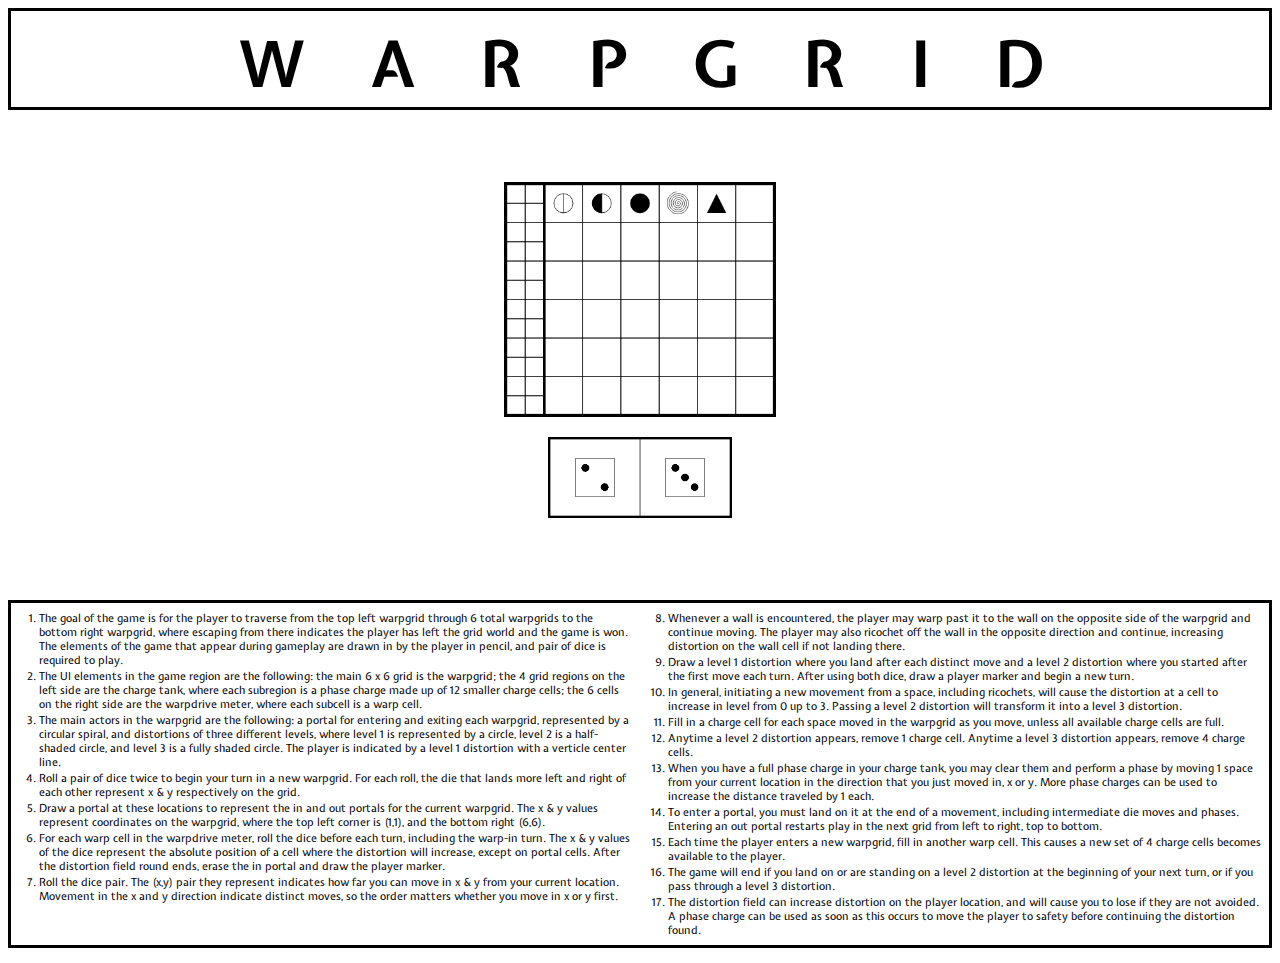
<file: index.html>
<!DOCTYPE html>
<html lang="en-US">
  <head>
    <meta charset="utf-8">
    <meta name="viewport" content="width=device-width, initial-scale=1">
    <title>Warpgrid</title>

    <link href="css/style-canvas.css" rel="stylesheet" type="text/css">
    <link href="https://fonts.googleapis.com/css?family=Expletus+Sans" rel="stylesheet">
  </head>
  <body>
    <header>
      <h1>WARPGRID</h1>
    </header>


    <main id="main-container">
      <div id="aside-left" class="main-box aside-box">
      </div>
      <div id="gameboard" class="main-box canvas-container">
        <canvas id="warpgrid" class="canvas-box" width="420" height="360"></canvas>
        <canvas id="dice-box" class="canvas-box" width="420" height="180"></canvas>
      </div>
      <div id="aside-right" class="main-box aside-box">
      </div>
    </main>

    <article id="text-container">
      <section id="left-column" class="text-box">
        <ol>
          <li>The goal of the game is for the player to traverse from the top left warpgrid through 6 total warpgrids to the bottom right warpgrid, where escaping from there indicates the player has left the grid world and the game is won. The elements of the game that appear during gameplay are drawn in by the player in pencil, and pair of dice is required to play.</li>
          <li>The UI elements in the game region are the following: the main 6 x 6 grid is the warpgrid; the 4 grid regions on the left side are the charge tank, where each subregion is a phase charge made up of 12 smaller charge cells; the 6 cells on the right side are the warpdrive meter, where each subcell is a warp cell.</li>
          <li>The main actors in the warpgrid are the following: a portal for entering and exiting each warpgrid, represented by a circular spiral, and distortions of three different levels, where level 1 is represented by a circle, level 2 is a half-shaded circle, and level 3 is a fully shaded circle. The player is indicated by a level 1 distortion with a verticle center line.</li>
          <li>Roll a pair of dice twice to begin your turn in a new warpgrid. For each roll, the die that lands more left and right of each other represent x & y respectively on the grid.
          <li>Draw a portal at these locations to represent the in and out portals for the current warpgrid. The x & y values represent coordinates on the warpgrid, where the top left corner is (1,1), and the bottom right (6,6).
          <li>For each warp cell in the warpdrive meter, roll the dice before each turn, including the warp-in turn. The x & y values of the dice represent the absolute position of a cell where the distortion will increase, except on portal cells. After the distortion field round ends, erase the in portal and draw the player marker.
          <li>Roll the dice pair. The (x,y) pair they represent indicates how far you can move in x & y from your current location. Movement in the x and y direction indicate distinct moves, so the order matters whether you move in x or y first.</li>
        </ol>
      </section>
      <section id="right-column" class="text-box">
        <ol start="8">
          <li>Whenever a wall is encountered, the player may warp past it to the wall on the opposite side of the warpgrid and continue moving. The player may also ricochet off the wall in the opposite direction and continue, increasing distortion on the wall cell if not landing there.</li>
          <li>Draw a level 1 distortion where you land after each distinct move and a level 2 distortion where you started after the first move each turn. After using both dice, draw a player marker and begin a new turn.</li>
          <li>In general, initiating a new movement from a space, including ricochets, will cause the distortion at a cell to increase in level from 0 up to 3. Passing a level 2 distortion will transform it into a level 3 distortion.</li>
          <li>Fill in a charge cell for each space moved in the warpgrid as you move, unless all available charge cells are full.</li>
          <li>Anytime a level 2 distortion appears, remove 1 charge cell. Anytime a level 3 distortion appears, remove 4 charge cells.</li>
          <li>When you have a full phase charge in your charge tank, you may clear them and perform a phase by moving 1 space from your current location in the direction that you just moved in, x or y. More phase charges can be used to increase the distance traveled by 1 each.</li>
          <li>To enter a portal, you must land on it at the end of a movement, including intermediate die moves and phases. Entering an out portal restarts play in the next grid from left to right, top to bottom.</li>
          <li>Each time the player enters a new warpgrid, fill in another warp cell. This causes a new set of 4 charge cells becomes available to the player.</li>
          <li>The game will end if you land on or are standing on a level 2 distortion at the beginning of your next turn, or if you pass through a level 3 distortion.</li>
          <li>The distortion field can increase distortion on the player location, and will cause you to lose if they are not avoided. A phase charge can be used as soon as this occurs to move the player to safety before continuing the distortion found.</li>
        </ol>
      </section>
    </article>

    <script
      src="https://code.jquery.com/jquery-3.3.1.js"
      integrity="sha256-2Kok7MbOyxpgUVvAk/HJ2jigOSYS2auK4Pfzbm7uH60="
      crossorigin="anonymous">
    </script>
    <script src="scripts/warpgrid-canvas.js"></script>
  </body>
</html>
</file>
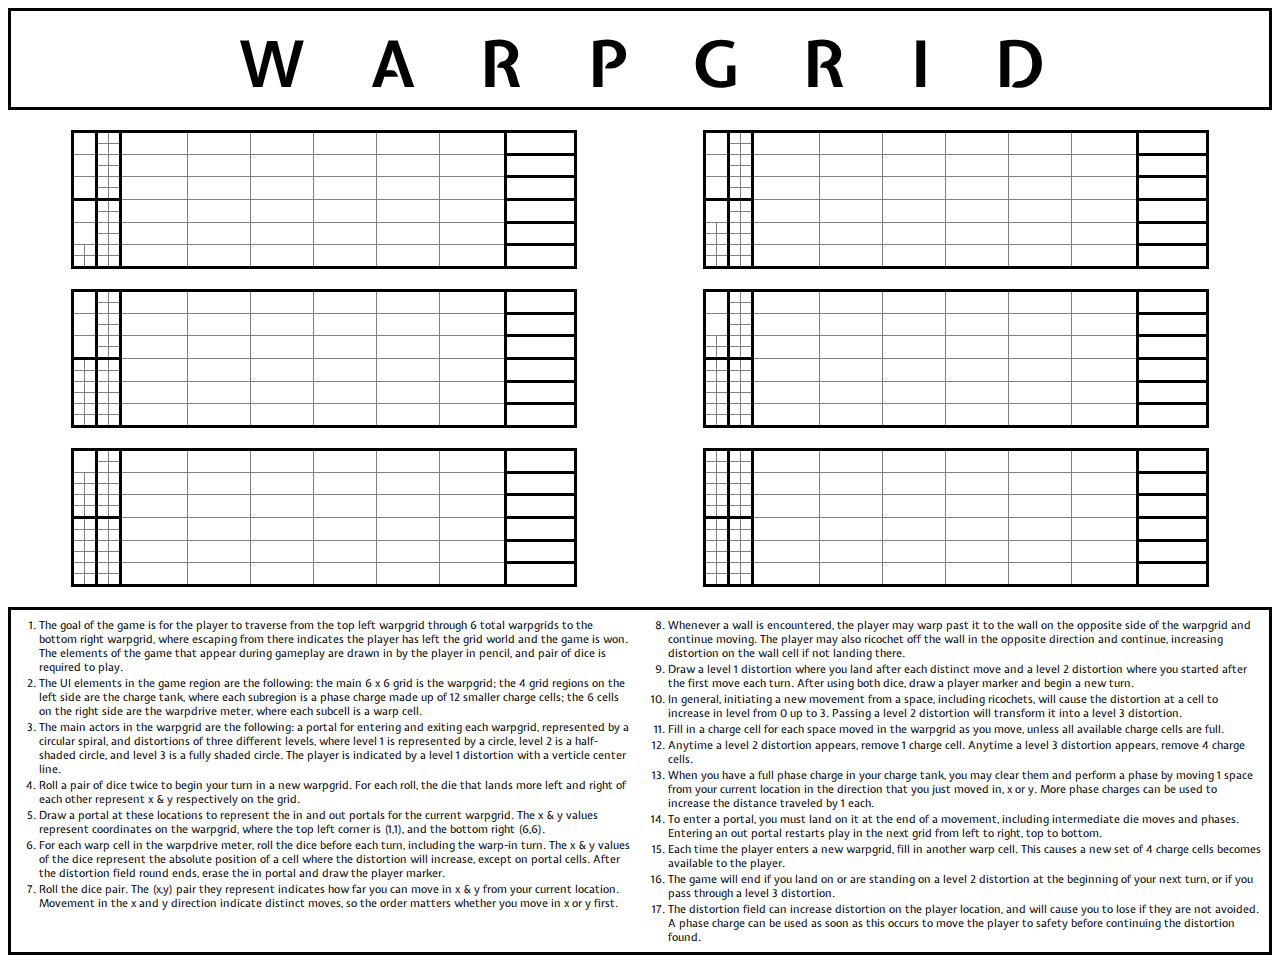
<file: index-six-table.html>
<!DOCTYPE html>
<html lang="en-US">
  <head>
    <meta charset="utf-8">
    <meta name="viewport" content="width=device-width, initial-scale=1">
    <title>Warpgrid</title>

    <link href="css/style.css" rel="stylesheet" type="text/css">
    <link href="https://fonts.googleapis.com/css?family=Expletus+Sans" rel="stylesheet">
  </head>
  <body>
    <header>
      <h1>WARPGRID</h1>
    </header>


    <main id="table-container">

      <table id="grid-one" class="table-box">
        <colgroup class="chargetank" span="2">
          <col class="chargetank-col">
          <col class="chargetank-col">
        </colgroup>
        <colgroup class="chargetank" span="2">
          <col class="chargetank-col">
          <col class="chargetank-col">
        </colgroup>
        <colgroup class="grid" span="12">
          <col class="grid-col" span="2">
          <col class="grid-col" span="2">
          <col class="grid-col" span="2">
          <col class="grid-col" span="2">
          <col class="grid-col" span="2">
          <col class="grid-col" span="2">
        </colgroup>
        <colgroup class="warpdrive" span="2">
          <col class="warpdrive-col" span="2">
        </colgroup>
        <tbody class="main-grid">
          <tr class="test">
            <td></td><td></td><td></td><td></td>
            <td></td><td></td><td></td><td></td><td></td><td></td>
            <td></td>
          </tr>
          <tr>
            <td></td><td></td><td></td><td></td>
          </tr>
          <tr>
            <td></td><td></td><td></td><td></td>
            <td></td><td></td><td></td><td></td><td></td><td></td>
            <td></td>
          </tr>
          <tr>
            <td></td><td></td><td></td><td></td>
          </tr>
          <tr>
            <td></td><td></td><td></td><td></td>
            <td></td><td></td><td></td><td></td><td></td><td></td>
            <td></td>
          </tr>
          <tr>
            <td></td><td></td><td></td><td></td>
          </tr>
          <tr>
            <td></td><td></td><td></td><td></td>
            <td></td><td></td><td></td><td></td><td></td><td></td>
            <td></td>
          </tr>
          <tr>
            <td></td><td></td><td></td><td></td>
          </tr>
          <tr>
            <td></td><td></td><td></td><td></td>
            <td></td><td></td><td></td><td></td><td></td><td></td>
            <td></td>
          </tr>
          <tr>
            <td></td><td></td><td></td><td></td>
          </tr>
          <tr>
            <td></td><td></td><td></td><td></td>
            <td></td><td></td><td></td><td></td><td></td><td></td>
            <td></td>
          </tr>
          <tr>
            <td></td><td></td><td></td><td></td>
          </tr>
        </tbody>
      </table>

      <table id="grid-two" class="table-box">
        <colgroup class="chargetank" span="2">
          <col class="chargetank-col">
          <col class="chargetank-col">
        </colgroup>
        <colgroup class="chargetank" span="2">
          <col class="chargetank-col">
          <col class="chargetank-col">
        </colgroup>
        <colgroup class="grid" span="12">
          <col class="grid-col" span="2">
          <col class="grid-col" span="2">
          <col class="grid-col" span="2">
          <col class="grid-col" span="2">
          <col class="grid-col" span="2">
          <col class="grid-col" span="2">
        </colgroup>
        <colgroup class="warpdrive" span="2">
          <col class="warpdrive-col" span="2">
        </colgroup>
        <tbody class="main-grid">
          <tr class="test">
            <td></td><td></td><td></td><td></td>
            <td></td><td></td><td></td><td></td><td></td><td></td>
            <td></td>
          </tr>
          <tr>
            <td></td><td></td><td></td><td></td>
          </tr>
          <tr>
            <td></td><td></td><td></td><td></td>
            <td></td><td></td><td></td><td></td><td></td><td></td>
            <td></td>
          </tr>
          <tr>
            <td></td><td></td><td></td><td></td>
          </tr>
          <tr>
            <td></td><td></td><td></td><td></td>
            <td></td><td></td><td></td><td></td><td></td><td></td>
            <td></td>
          </tr>
          <tr>
            <td></td><td></td><td></td><td></td>
          </tr>
          <tr>
            <td></td><td></td><td></td><td></td>
            <td></td><td></td><td></td><td></td><td></td><td></td>
            <td></td>
          </tr>
          <tr>
            <td></td><td></td><td></td><td></td>
          </tr>
          <tr>
            <td></td><td></td><td></td><td></td>
            <td></td><td></td><td></td><td></td><td></td><td></td>
            <td></td>
          </tr>
          <tr>
            <td></td><td></td><td></td><td></td>
          </tr>
          <tr>
            <td></td><td></td><td></td><td></td>
            <td></td><td></td><td></td><td></td><td></td><td></td>
            <td></td>
          </tr>
          <tr>
            <td></td><td></td><td></td><td></td>
          </tr>
        </tbody>
      </table>

      <table id="grid-three" class="table-box">
        <colgroup class="chargetank" span="2">
          <col class="chargetank-col">
          <col class="chargetank-col">
        </colgroup>
        <colgroup class="chargetank" span="2">
          <col class="chargetank-col">
          <col class="chargetank-col">
        </colgroup>
        <colgroup class="grid" span="12">
          <col class="grid-col" span="2">
          <col class="grid-col" span="2">
          <col class="grid-col" span="2">
          <col class="grid-col" span="2">
          <col class="grid-col" span="2">
          <col class="grid-col" span="2">
        </colgroup>
        <colgroup class="warpdrive" span="2">
          <col class="warpdrive-col" span="2">
        </colgroup>
        <tbody class="main-grid">
          <tr class="test">
            <td></td><td></td><td></td><td></td>
            <td></td><td></td><td></td><td></td><td></td><td></td>
            <td></td>
          </tr>
          <tr>
            <td></td><td></td><td></td><td></td>
          </tr>
          <tr>
            <td></td><td></td><td></td><td></td>
            <td></td><td></td><td></td><td></td><td></td><td></td>
            <td></td>
          </tr>
          <tr>
            <td></td><td></td><td></td><td></td>
          </tr>
          <tr>
            <td></td><td></td><td></td><td></td>
            <td></td><td></td><td></td><td></td><td></td><td></td>
            <td></td>
          </tr>
          <tr>
            <td></td><td></td><td></td><td></td>
          </tr>
          <tr>
            <td></td><td></td><td></td><td></td>
            <td></td><td></td><td></td><td></td><td></td><td></td>
            <td></td>
          </tr>
          <tr>
            <td></td><td></td><td></td><td></td>
          </tr>
          <tr>
            <td></td><td></td><td></td><td></td>
            <td></td><td></td><td></td><td></td><td></td><td></td>
            <td></td>
          </tr>
          <tr>
            <td></td><td></td><td></td><td></td>
          </tr>
          <tr>
            <td></td><td></td><td></td><td></td>
            <td></td><td></td><td></td><td></td><td></td><td></td>
            <td></td>
          </tr>
          <tr>
            <td></td><td></td><td></td><td></td>
          </tr>
        </tbody>
      </table>

      <table id="grid-four" class="table-box">
        <colgroup class="chargetank" span="2">
          <col class="chargetank-col">
          <col class="chargetank-col">
        </colgroup>
        <colgroup class="chargetank" span="2">
          <col class="chargetank-col">
          <col class="chargetank-col">
        </colgroup>
        <colgroup class="grid" span="12">
          <col class="grid-col" span="2">
          <col class="grid-col" span="2">
          <col class="grid-col" span="2">
          <col class="grid-col" span="2">
          <col class="grid-col" span="2">
          <col class="grid-col" span="2">
        </colgroup>
        <colgroup class="warpdrive" span="2">
          <col class="warpdrive-col" span="2">
        </colgroup>
        <tbody class="main-grid">
          <tr class="test">
            <td></td><td></td><td></td><td></td>
            <td></td><td></td><td></td><td></td><td></td><td></td>
            <td></td>
          </tr>
          <tr>
            <td></td><td></td><td></td><td></td>
          </tr>
          <tr>
            <td></td><td></td><td></td><td></td>
            <td></td><td></td><td></td><td></td><td></td><td></td>
            <td></td>
          </tr>
          <tr>
            <td></td><td></td><td></td><td></td>
          </tr>
          <tr>
            <td></td><td></td><td></td><td></td>
            <td></td><td></td><td></td><td></td><td></td><td></td>
            <td></td>
          </tr>
          <tr>
            <td></td><td></td><td></td><td></td>
          </tr>
          <tr>
            <td></td><td></td><td></td><td></td>
            <td></td><td></td><td></td><td></td><td></td><td></td>
            <td></td>
          </tr>
          <tr>
            <td></td><td></td><td></td><td></td>
          </tr>
          <tr>
            <td></td><td></td><td></td><td></td>
            <td></td><td></td><td></td><td></td><td></td><td></td>
            <td></td>
          </tr>
          <tr>
            <td></td><td></td><td></td><td></td>
          </tr>
          <tr>
            <td></td><td></td><td></td><td></td>
            <td></td><td></td><td></td><td></td><td></td><td></td>
            <td></td>
          </tr>
          <tr>
            <td></td><td></td><td></td><td></td>
          </tr>
        </tbody>
      </table>

      <table id="grid-five" class="table-box">
        <colgroup class="chargetank" span="2">
          <col class="chargetank-col">
          <col class="chargetank-col">
        </colgroup>
        <colgroup class="chargetank" span="2">
          <col class="chargetank-col">
          <col class="chargetank-col">
        </colgroup>
        <colgroup class="grid" span="12">
          <col class="grid-col" span="2">
          <col class="grid-col" span="2">
          <col class="grid-col" span="2">
          <col class="grid-col" span="2">
          <col class="grid-col" span="2">
          <col class="grid-col" span="2">
        </colgroup>
        <colgroup class="warpdrive" span="2">
          <col class="warpdrive-col" span="2">
        </colgroup>
        <tbody class="main-grid">
          <tr class="test">
            <td></td><td></td><td></td><td></td>
            <td></td><td></td><td></td><td></td><td></td><td></td>
            <td></td>
          </tr>
          <tr>
            <td></td><td></td><td></td><td></td>
          </tr>
          <tr>
            <td></td><td></td><td></td><td></td>
            <td></td><td></td><td></td><td></td><td></td><td></td>
            <td></td>
          </tr>
          <tr>
            <td></td><td></td><td></td><td></td>
          </tr>
          <tr>
            <td></td><td></td><td></td><td></td>
            <td></td><td></td><td></td><td></td><td></td><td></td>
            <td></td>
          </tr>
          <tr>
            <td></td><td></td><td></td><td></td>
          </tr>
          <tr>
            <td></td><td></td><td></td><td></td>
            <td></td><td></td><td></td><td></td><td></td><td></td>
            <td></td>
          </tr>
          <tr>
            <td></td><td></td><td></td><td></td>
          </tr>
          <tr>
            <td></td><td></td><td></td><td></td>
            <td></td><td></td><td></td><td></td><td></td><td></td>
            <td></td>
          </tr>
          <tr>
            <td></td><td></td><td></td><td></td>
          </tr>
          <tr>
            <td></td><td></td><td></td><td></td>
            <td></td><td></td><td></td><td></td><td></td><td></td>
            <td></td>
          </tr>
          <tr>
            <td></td><td></td><td></td><td></td>
          </tr>
        </tbody>
      </table>

      <table id="grid-six" class="table-box">
        <colgroup class="chargetank" span="2">
          <col class="chargetank-col">
          <col class="chargetank-col">
        </colgroup>
        <colgroup class="chargetank" span="2">
          <col class="chargetank-col">
          <col class="chargetank-col">
        </colgroup>
        <colgroup class="grid" span="12">
          <col class="grid-col" span="2">
          <col class="grid-col" span="2">
          <col class="grid-col" span="2">
          <col class="grid-col" span="2">
          <col class="grid-col" span="2">
          <col class="grid-col" span="2">
        </colgroup>
        <colgroup class="warpdrive" span="2">
          <col class="warpdrive-col" span="2">
        </colgroup>
        <tbody class="main-grid">
          <tr class="test">
            <td></td><td></td><td></td><td></td>
            <td></td><td></td><td></td><td></td><td></td><td></td>
            <td></td>
          </tr>
          <tr>
            <td></td><td></td><td></td><td></td>
          </tr>
          <tr>
            <td></td><td></td><td></td><td></td>
            <td></td><td></td><td></td><td></td><td></td><td></td>
            <td></td>
          </tr>
          <tr>
            <td></td><td></td><td></td><td></td>
          </tr>
          <tr>
            <td></td><td></td><td></td><td></td>
            <td></td><td></td><td></td><td></td><td></td><td></td>
            <td></td>
          </tr>
          <tr>
            <td></td><td></td><td></td><td></td>
          </tr>
          <tr>
            <td></td><td></td><td></td><td></td>
            <td></td><td></td><td></td><td></td><td></td><td></td>
            <td></td>
          </tr>
          <tr>
            <td></td><td></td><td></td><td></td>
          </tr>
          <tr>
            <td></td><td></td><td></td><td></td>
            <td></td><td></td><td></td><td></td><td></td><td></td>
            <td></td>
          </tr>
          <tr>
            <td></td><td></td><td></td><td></td>
          </tr>
          <tr>
            <td></td><td></td><td></td><td></td>
            <td></td><td></td><td></td><td></td><td></td><td></td>
            <td></td>
          </tr>
          <tr>
            <td></td><td></td><td></td><td></td>
          </tr>
        </tbody>
      </table>

    </main>

    <article id="text-container">
      <section id="left-column" class="text-box">
        <ol>
          <li>The goal of the game is for the player to traverse from the top left warpgrid through 6 total warpgrids to the bottom right warpgrid, where escaping from there indicates the player has left the grid world and the game is won. The elements of the game that appear during gameplay are drawn in by the player in pencil, and pair of dice is required to play.</li>
          <li>The UI elements in the game region are the following: the main 6 x 6 grid is the warpgrid; the 4 grid regions on the left side are the charge tank, where each subregion is a phase charge made up of 12 smaller charge cells; the 6 cells on the right side are the warpdrive meter, where each subcell is a warp cell.</li>
          <li>The main actors in the warpgrid are the following: a portal for entering and exiting each warpgrid, represented by a circular spiral, and distortions of three different levels, where level 1 is represented by a circle, level 2 is a half-shaded circle, and level 3 is a fully shaded circle. The player is indicated by a level 1 distortion with a verticle center line.</li>
          <li>Roll a pair of dice twice to begin your turn in a new warpgrid. For each roll, the die that lands more left and right of each other represent x & y respectively on the grid.
          <li>Draw a portal at these locations to represent the in and out portals for the current warpgrid. The x & y values represent coordinates on the warpgrid, where the top left corner is (1,1), and the bottom right (6,6).
          <li>For each warp cell in the warpdrive meter, roll the dice before each turn, including the warp-in turn. The x & y values of the dice represent the absolute position of a cell where the distortion will increase, except on portal cells. After the distortion field round ends, erase the in portal and draw the player marker.
          <li>Roll the dice pair. The (x,y) pair they represent indicates how far you can move in x & y from your current location. Movement in the x and y direction indicate distinct moves, so the order matters whether you move in x or y first.</li>
        </ol>
      </section>
      <section id="right-column" class="text-box">
        <ol start="8">
          <li>Whenever a wall is encountered, the player may warp past it to the wall on the opposite side of the warpgrid and continue moving. The player may also ricochet off the wall in the opposite direction and continue, increasing distortion on the wall cell if not landing there.</li>
          <li>Draw a level 1 distortion where you land after each distinct move and a level 2 distortion where you started after the first move each turn. After using both dice, draw a player marker and begin a new turn.</li>
          <li>In general, initiating a new movement from a space, including ricochets, will cause the distortion at a cell to increase in level from 0 up to 3. Passing a level 2 distortion will transform it into a level 3 distortion.</li>
          <li>Fill in a charge cell for each space moved in the warpgrid as you move, unless all available charge cells are full.</li>
          <li>Anytime a level 2 distortion appears, remove 1 charge cell. Anytime a level 3 distortion appears, remove 4 charge cells.</li>
          <li>When you have a full phase charge in your charge tank, you may clear them and perform a phase by moving 1 space from your current location in the direction that you just moved in, x or y. More phase charges can be used to increase the distance traveled by 1 each.</li>
          <li>To enter a portal, you must land on it at the end of a movement, including intermediate die moves and phases. Entering an out portal restarts play in the next grid from left to right, top to bottom.</li>
          <li>Each time the player enters a new warpgrid, fill in another warp cell. This causes a new set of 4 charge cells becomes available to the player.</li>
          <li>The game will end if you land on or are standing on a level 2 distortion at the beginning of your next turn, or if you pass through a level 3 distortion.</li>
          <li>The distortion field can increase distortion on the player location, and will cause you to lose if they are not avoided. A phase charge can be used as soon as this occurs to move the player to safety before continuing the distortion found.</li>
        </ol>
      </section>
    </article>

    <script
      src="https://code.jquery.com/jquery-3.3.1.js"
      integrity="sha256-2Kok7MbOyxpgUVvAk/HJ2jigOSYS2auK4Pfzbm7uH60="
      crossorigin="anonymous">
    </script>
    <script src="scripts/warpgrid.js"></script>
  </body>
</html>
</file>
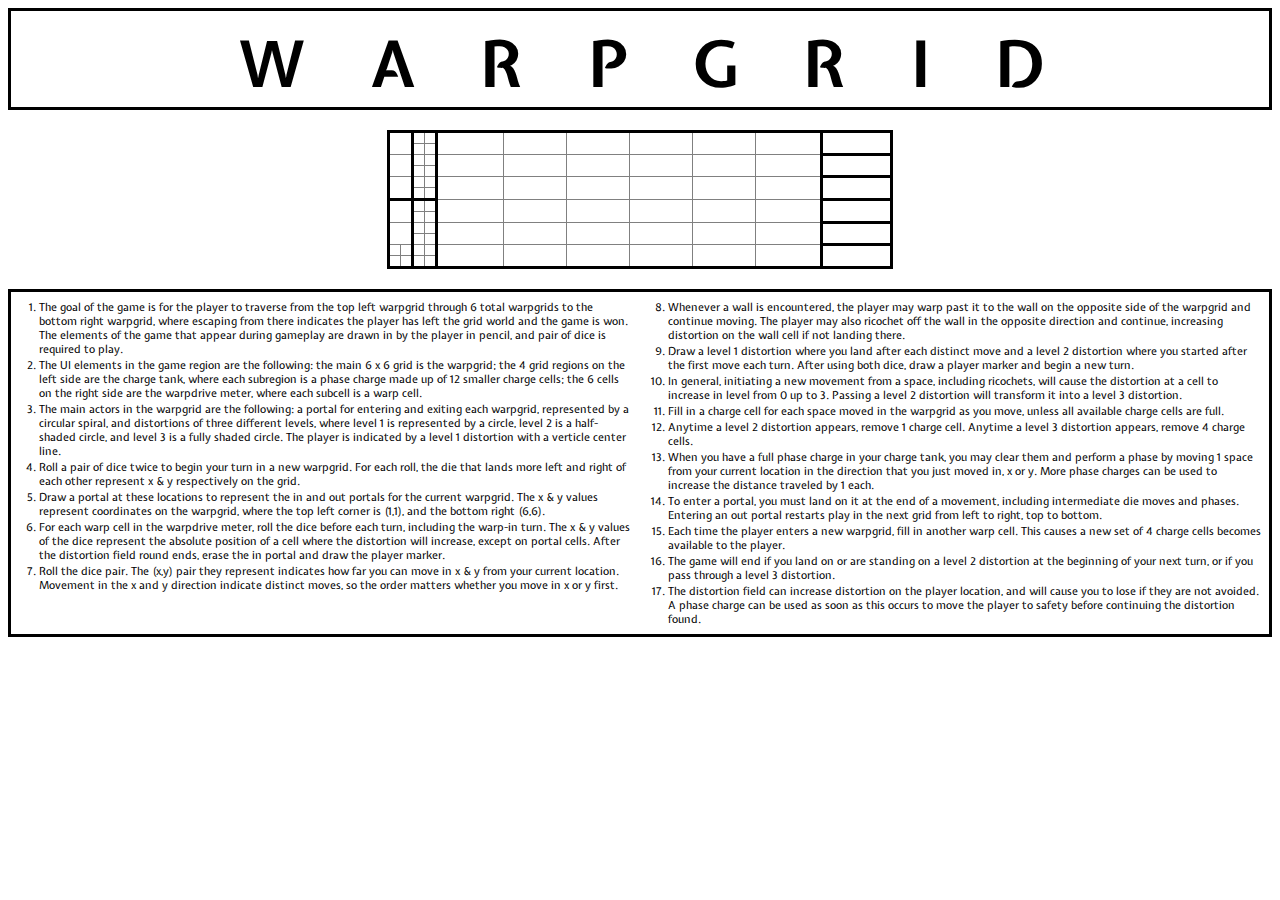
<file: index-table.html>
<!DOCTYPE html>
<html lang="en-US">
  <head>
    <meta charset="utf-8">
    <meta name="viewport" content="width=device-width, initial-scale=1">
    <title>Warpgrid</title>

    <link href="css/style.css" rel="stylesheet" type="text/css">
    <link href="https://fonts.googleapis.com/css?family=Expletus+Sans" rel="stylesheet">
  </head>
  <body>
    <header>
      <h1>WARPGRID</h1>
    </header>


    <main id="table-container">

      <table id="grid-one" class="table-box">
        <colgroup class="chargetank" span="2">
          <col class="chargetank-col">
          <col class="chargetank-col">
        </colgroup>
        <colgroup class="chargetank" span="2">
          <col class="chargetank-col">
          <col class="chargetank-col">
        </colgroup>
        <colgroup class="grid" span="12">
          <col class="grid-col" span="2">
          <col class="grid-col" span="2">
          <col class="grid-col" span="2">
          <col class="grid-col" span="2">
          <col class="grid-col" span="2">
          <col class="grid-col" span="2">
        </colgroup>
        <colgroup class="warpdrive" span="2">
          <col class="warpdrive-col" span="2">
        </colgroup>
        <tbody class="main-grid">
          <tr class="test">
            <td></td><td></td><td></td><td></td>
            <td></td><td></td><td></td><td></td><td></td><td></td>
            <td></td>
          </tr>
          <tr>
            <td></td><td></td><td></td><td></td>
          </tr>
          <tr>
            <td></td><td></td><td></td><td></td>
            <td></td><td></td><td></td><td></td><td></td><td></td>
            <td></td>
          </tr>
          <tr>
            <td></td><td></td><td></td><td></td>
          </tr>
          <tr>
            <td></td><td></td><td></td><td></td>
            <td></td><td></td><td></td><td></td><td></td><td></td>
            <td></td>
          </tr>
          <tr>
            <td></td><td></td><td></td><td></td>
          </tr>
          <tr>
            <td></td><td></td><td></td><td></td>
            <td></td><td></td><td></td><td></td><td></td><td></td>
            <td></td>
          </tr>
          <tr>
            <td></td><td></td><td></td><td></td>
          </tr>
          <tr>
            <td></td><td></td><td></td><td></td>
            <td></td><td></td><td></td><td></td><td></td><td></td>
            <td></td>
          </tr>
          <tr>
            <td></td><td></td><td></td><td></td>
          </tr>
          <tr>
            <td></td><td></td><td></td><td></td>
            <td></td><td></td><td></td><td></td><td></td><td></td>
            <td></td>
          </tr>
          <tr>
            <td></td><td></td><td></td><td></td>
          </tr>
        </tbody>
      </table>

    </main>

    <article id="text-container">
      <section id="left-column" class="text-box">
        <ol>
          <li>The goal of the game is for the player to traverse from the top left warpgrid through 6 total warpgrids to the bottom right warpgrid, where escaping from there indicates the player has left the grid world and the game is won. The elements of the game that appear during gameplay are drawn in by the player in pencil, and pair of dice is required to play.</li>
          <li>The UI elements in the game region are the following: the main 6 x 6 grid is the warpgrid; the 4 grid regions on the left side are the charge tank, where each subregion is a phase charge made up of 12 smaller charge cells; the 6 cells on the right side are the warpdrive meter, where each subcell is a warp cell.</li>
          <li>The main actors in the warpgrid are the following: a portal for entering and exiting each warpgrid, represented by a circular spiral, and distortions of three different levels, where level 1 is represented by a circle, level 2 is a half-shaded circle, and level 3 is a fully shaded circle. The player is indicated by a level 1 distortion with a verticle center line.</li>
          <li>Roll a pair of dice twice to begin your turn in a new warpgrid. For each roll, the die that lands more left and right of each other represent x & y respectively on the grid.
          <li>Draw a portal at these locations to represent the in and out portals for the current warpgrid. The x & y values represent coordinates on the warpgrid, where the top left corner is (1,1), and the bottom right (6,6).
          <li>For each warp cell in the warpdrive meter, roll the dice before each turn, including the warp-in turn. The x & y values of the dice represent the absolute position of a cell where the distortion will increase, except on portal cells. After the distortion field round ends, erase the in portal and draw the player marker.
          <li>Roll the dice pair. The (x,y) pair they represent indicates how far you can move in x & y from your current location. Movement in the x and y direction indicate distinct moves, so the order matters whether you move in x or y first.</li>
        </ol>
      </section>
      <section id="right-column" class="text-box">
        <ol start="8">
          <li>Whenever a wall is encountered, the player may warp past it to the wall on the opposite side of the warpgrid and continue moving. The player may also ricochet off the wall in the opposite direction and continue, increasing distortion on the wall cell if not landing there.</li>
          <li>Draw a level 1 distortion where you land after each distinct move and a level 2 distortion where you started after the first move each turn. After using both dice, draw a player marker and begin a new turn.</li>
          <li>In general, initiating a new movement from a space, including ricochets, will cause the distortion at a cell to increase in level from 0 up to 3. Passing a level 2 distortion will transform it into a level 3 distortion.</li>
          <li>Fill in a charge cell for each space moved in the warpgrid as you move, unless all available charge cells are full.</li>
          <li>Anytime a level 2 distortion appears, remove 1 charge cell. Anytime a level 3 distortion appears, remove 4 charge cells.</li>
          <li>When you have a full phase charge in your charge tank, you may clear them and perform a phase by moving 1 space from your current location in the direction that you just moved in, x or y. More phase charges can be used to increase the distance traveled by 1 each.</li>
          <li>To enter a portal, you must land on it at the end of a movement, including intermediate die moves and phases. Entering an out portal restarts play in the next grid from left to right, top to bottom.</li>
          <li>Each time the player enters a new warpgrid, fill in another warp cell. This causes a new set of 4 charge cells becomes available to the player.</li>
          <li>The game will end if you land on or are standing on a level 2 distortion at the beginning of your next turn, or if you pass through a level 3 distortion.</li>
          <li>The distortion field can increase distortion on the player location, and will cause you to lose if they are not avoided. A phase charge can be used as soon as this occurs to move the player to safety before continuing the distortion found.</li>
        </ol>
      </section>
    </article>

    <script
      src="https://code.jquery.com/jquery-3.3.1.js"
      integrity="sha256-2Kok7MbOyxpgUVvAk/HJ2jigOSYS2auK4Pfzbm7uH60="
      crossorigin="anonymous">
    </script>
    <script src="scripts/warpgrid.js"></script>
  </body>
</html>
</file>
<file: css/style-canvas.css>
/* General Styling */
h1 {
  font-family: 'Expletus Sans', cursive, sans-serif;
  font-size: 5vw;
  letter-spacing: 5vw;
  border: 3px solid black;

  text-indent: 5vw;
  text-align: center;
  padding: 10px 0 0;
  margin: 0 auto;
}

@page {
  size: auto;
  margin: 0mm;
  text-align: center;
}


/* Container Layout Styling */
#main-container {
  display: flex;
  flex-flow: row wrap;
  justify-content: space-around;
  align-items: center;
  height: 480px;
}

.aside-box {
  display: flex;
  flex-flow: row wrap;
  justify-content: space-between;
  align-items: center;
  margin: auto 0;
  width: 35%;
}

.canvas-container {
  display: flex;
  flex-flow: column wrap;
  justify-content: space-between;
  align-items: center;
  margin: auto 0;
  width: 30%;
}

.canvas-box {
  margin: 10px 0;
}

.canvas-box#warpgrid {
  width: 21vw;
  height: 18vw;
  border: 2px solid black;
}

.canvas-box#dice-box {
  width: 14vw;
  height: 6vw;
  border: 2px solid black;
}


/* Instructions Section Styling */
article#text-container {
  display: flex;
  flex-flow: row nowrap;
  justify-content: space-around;
  border: 3px solid black;
  margin: 10px 0 15px;
}

section.text-box {
  width: 50%;
  align-items: flex-start;
}

section.text-box#left-column {
  padding: 0 8px;
}

section.text-box#right-column {
  padding: 0 8px;
}

section.text-box ol {
  padding: 0 0 0 20px;
  margin: 8px 0;
}

section.text-box li {
  font-family: 'Expletus Sans', cursive, sans-serif;
  font-size: 11px;
  margin: 0 0 2px 0;
}
</file>
<file: css/style.css>
/* General Styling */
h1 {
  font-family: 'Expletus Sans', cursive, sans-serif;
  font-size: 5vw;
  letter-spacing: 5vw;
  border: 3px solid black;

  text-indent: 5vw;
  text-align: center;
  padding: 10px 0 0;
  margin: 0 auto;
}

@page {
  size: auto;
  margin: 0mm;
  text-align: center;
}


/* Container Layout Styling */
#table-container {
  display: flex;
  flex-flow: row wrap;
  justify-content: space-around;
  align-items: center;
  margin: 10px 0;
}

.table-box {
  width: 40%;
}


/* Table Specific Styling */
table {
  border-collapse: collapse;
  margin: 10px;
}

td, th {
  width: 8px;
  height: 8px;
  border: 1px solid gray;
  text-align: center;
}

colgroup.chargetank {
  border: 3px solid black;
}

colgroup.grid {
  border: 3px solid black;
}

colgroup.warpdrive {
  border: 3px solid black;
}


/* Instructions Section Styling */
article#text-container {
  display: flex;
  flex-flow: row nowrap;
  justify-content: space-around;
  border: 3px solid black;
  margin: 10px 0 15px;
}

section.text-box {
  width: 50%;
  align-items: flex-start;
}

section.text-box#left-column {
  padding: 0 8px;
}

section.text-box#right-column {
  padding: 0 8px;
}

section.text-box ol {
  padding: 0 0 0 20px;
  margin: 8px 0;
}

section.text-box li {
  font-family: 'Expletus Sans', cursive, sans-serif;
  font-size: 11px;
  margin: 0 0 2px 0;
}
</file>
